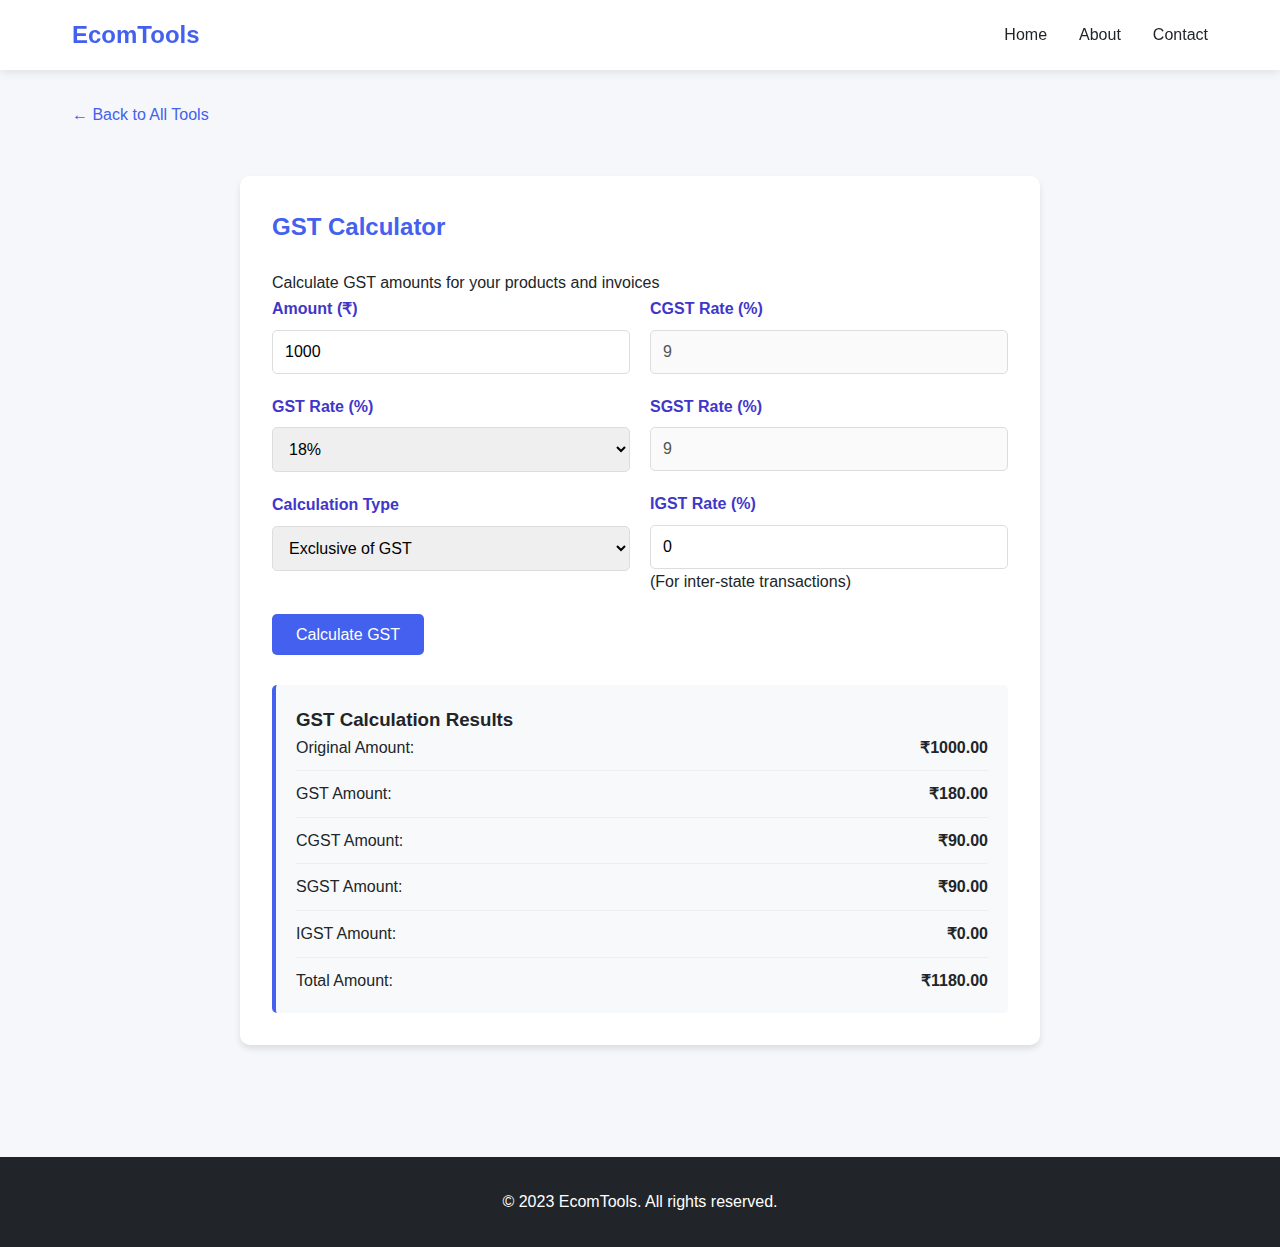
<file: gst-calculator.html>
<!DOCTYPE html>
<html lang="en">
<head>
    <meta charset="UTF-8">
    <meta name="viewport" content="width=device-width, initial-scale=1.0">
    <title>GST Calculator | EcomTools</title>
    <link rel="stylesheet" href="style.css">
    <title>Free GST Calculator for Ecommerce Sellers | India GST Rates | EcomTools</title>
<meta name="description" content="Calculate GST for your online business with our free tool. Supports all GST slabs (5%, 12%, 18%, 28%) for Indian sellers.">
<script type='text/javascript' src='//pl26599503.profitableratecpm.com/1a/af/26/1aaf261bb9aa7f25fd54719ca76bd89a.js'></script>
</head>
<body>
    <header>
        <nav>
            <a href="index.html" class="logo">EcomTools</a>
            <button class="mobile-menu-btn">☰</button>
            <div class="nav-links">
                <a href="index.html">Home</a>
                <a href="#about">About</a>
                <a href="#contact">Contact</a>
            </div>
        </nav>
    </header>
    <script type="text/javascript">
	atOptions = {
		'key' : '03d29c80c9c0173f35b6bf8922e8efb4',
		'format' : 'iframe',
		'height' : 90,
		'width' : 728,
		'params' : {}
	};
</script>
<script type="text/javascript" src="//www.highperformanceformat.com/03d29c80c9c0173f35b6bf8922e8efb4/invoke.js"></script>
    
    <main class="container">
        <a href="index.html" class="back-btn">← Back to All Tools</a>
        
        <div class="tool-container">
            <h2>GST Calculator</h2>
            <p>Calculate GST amounts for your products and invoices</p>
            
            <div class="calculator-grid">
                <div class="input-section">
                    <div class="input-group">
                        <label for="amount">Amount (₹)</label>
                        <input type="number" id="amount" value="1000" min="0" step="0.01">
                    </div>
                    
                    <div class="input-group">
                        <label for="gstRate">GST Rate (%)</label>
                        <select id="gstRate">
                            <option value="0">0% (Exempted)</option>
                            <option value="5">5%</option>
                            <option value="12">12%</option>
                            <option value="18" selected>18%</option>
                            <option value="28">28%</option>
                        </select>
                    </div>
                    
                    <div class="input-group">
                        <label for="calculationType">Calculation Type</label>
                        <select id="calculationType">
                            <option value="exclusive">Exclusive of GST</option>
                            <option value="inclusive">Inclusive of GST</option>
                        </select>
                    </div>
                </div>
                
                <div class="input-section">
                    <div class="input-group">
                        <label for="cgstRate">CGST Rate (%)</label>
                        <input type="number" id="cgstRate" value="9" min="0" max="100" step="0.1" disabled>
                    </div>
                    
                    <div class="input-group">
                        <label for="sgstRate">SGST Rate (%)</label>
                        <input type="number" id="sgstRate" value="9" min="0" max="100" step="0.1" disabled>
                    </div>
                    
                    <div class="input-group">
                        <label for="igstRate">IGST Rate (%)</label>
                        <input type="number" id="igstRate" value="0" min="0" max="100" step="0.1">
                        <p class="input-hint">(For inter-state transactions)</p>
                    </div>
                </div>
            </div>
            
            <button class="btn" id="calculateBtn">Calculate GST</button>
            
            <div class="results" id="results" style="display: none;">
                <h3>GST Calculation Results</h3>
                <div class="result-item">
                    <span>Original Amount:</span>
                    <span class="result-value" id="originalAmount">₹0.00</span>
                </div>
                <div class="result-item">
                    <span>GST Amount:</span>
                    <span class="result-value" id="gstAmount">₹0.00</span>
                </div>
                <div class="result-item">
                    <span>CGST Amount:</span>
                    <span class="result-value" id="cgstAmount">₹0.00</span>
                </div>
                <div class="result-item">
                    <span>SGST Amount:</span>
                    <span class="result-value" id="sgstAmount">₹0.00</span>
                </div>
                <div class="result-item">
                    <span>IGST Amount:</span>
                    <span class="result-value" id="igstAmount">₹0.00</span>
                </div>
                <div class="result-item">
                    <span>Total Amount:</span>
                    <span class="result-value" id="totalAmount">₹0.00</span>
                </div>
            </div>
        </div>
    </main>
    
    <footer>
        <p>© 2023 EcomTools. All rights reserved.</p>
    </footer>

    <script>
        document.getElementById('calculateBtn').addEventListener('click', calculateGST);
        document.getElementById('gstRate').addEventListener('change', updateGSTRates);
        document.getElementById('igstRate').addEventListener('change', updateGSTRates);
        
        function updateGSTRates() {
            const gstRate = parseFloat(document.getElementById('gstRate').value);
            const igstRate = parseFloat(document.getElementById('igstRate').value);
            const cgstInput = document.getElementById('cgstRate');
            const sgstInput = document.getElementById('sgstRate');
            
            if (gstRate === 0) {
                cgstInput.value = 0;
                sgstInput.value = 0;
                document.getElementById('igstRate').value = 0;
            } else if (igstRate > 0) {
                // For IGST (inter-state)
                cgstInput.value = 0;
                sgstInput.value = 0;
            } else {
                // For CGST+SGST (intra-state)
                cgstInput.value = gstRate / 2;
                sgstInput.value = gstRate / 2;
            }
        }
        
        function calculateGST() {
            // Get input values
            const amount = parseFloat(document.getElementById('amount').value) || 0;
            const gstRate = parseFloat(document.getElementById('gstRate').value) || 0;
            const calculationType = document.getElementById('calculationType').value;
            const cgstRate = parseFloat(document.getElementById('cgstRate').value) || 0;
            const sgstRate = parseFloat(document.getElementById('sgstRate').value) || 0;
            const igstRate = parseFloat(document.getElementById('igstRate').value) || 0;
            
            let originalAmount, gstAmount, totalAmount;
            let cgstAmount = 0, sgstAmount = 0, igstAmount = 0;
            
            if (calculationType === 'exclusive') {
                originalAmount = amount;
                gstAmount = amount * gstRate / 100;
                totalAmount = amount + gstAmount;
                
                if (igstRate > 0) {
                    igstAmount = gstAmount;
                } else {
                    cgstAmount = amount * cgstRate / 100;
                    sgstAmount = amount * sgstRate / 100;
                }
            } else {
                totalAmount = amount;
                originalAmount = amount / (1 + gstRate / 100);
                gstAmount = totalAmount - originalAmount;
                
                if (igstRate > 0) {
                    igstAmount = gstAmount;
                } else {
                    cgstAmount = originalAmount * cgstRate / 100;
                    sgstAmount = originalAmount * sgstRate / 100;
                }
            }
            
            // Display results
            document.getElementById('originalAmount').textContent = `₹${originalAmount.toFixed(2)}`;
            document.getElementById('gstAmount').textContent = `₹${gstAmount.toFixed(2)}`;
            document.getElementById('cgstAmount').textContent = `₹${cgstAmount.toFixed(2)}`;
            document.getElementById('sgstAmount').textContent = `₹${sgstAmount.toFixed(2)}`;
            document.getElementById('igstAmount').textContent = `₹${igstAmount.toFixed(2)}`;
            document.getElementById('totalAmount').textContent = `₹${totalAmount.toFixed(2)}`;
            
            document.getElementById('results').style.display = 'block';
        }
        
        // Initialize
        document.addEventListener('DOMContentLoaded', function() {
            updateGSTRates();
            calculateGST();
            
            // Mobile menu toggle
            const mobileMenuBtn = document.querySelector('.mobile-menu-btn');
            const navLinks = document.querySelector('.nav-links');
            
            if (mobileMenuBtn && navLinks) {
                mobileMenuBtn.addEventListener('click', () => {
                    navLinks.style.display = navLinks.style.display === 'flex' ? 'none' : 'flex';
                });
                
                // Close mobile menu when clicking on a link
                document.querySelectorAll('.nav-links a').forEach(link => {
                    link.addEventListener('click', () => {
                        if (window.innerWidth <= 768) {
                            navLinks.style.display = 'none';
                        }
                    });
                });
            }
        });
    </script>
    <script type="text/javascript">
	atOptions = {
		'key' : 'ac3d2cf93fead42ede111d67842b275e',
		'format' : 'iframe',
		'height' : 50,
		'width' : 320,
		'params' : {}
	};
</script>
	<script async="async" data-cfasync="false" src="//pl26599616.profitableratecpm.com/dd8f30b3fbbc9c81e31008b84d633042/invoke.js"></script>
<div id="container-dd8f30b3fbbc9c81e31008b84d633042"></div>
<script type="text/javascript" src="//www.highperformanceformat.com/ac3d2cf93fead42ede111d67842b275e/invoke.js"></script>
</body>
</html>
</file>
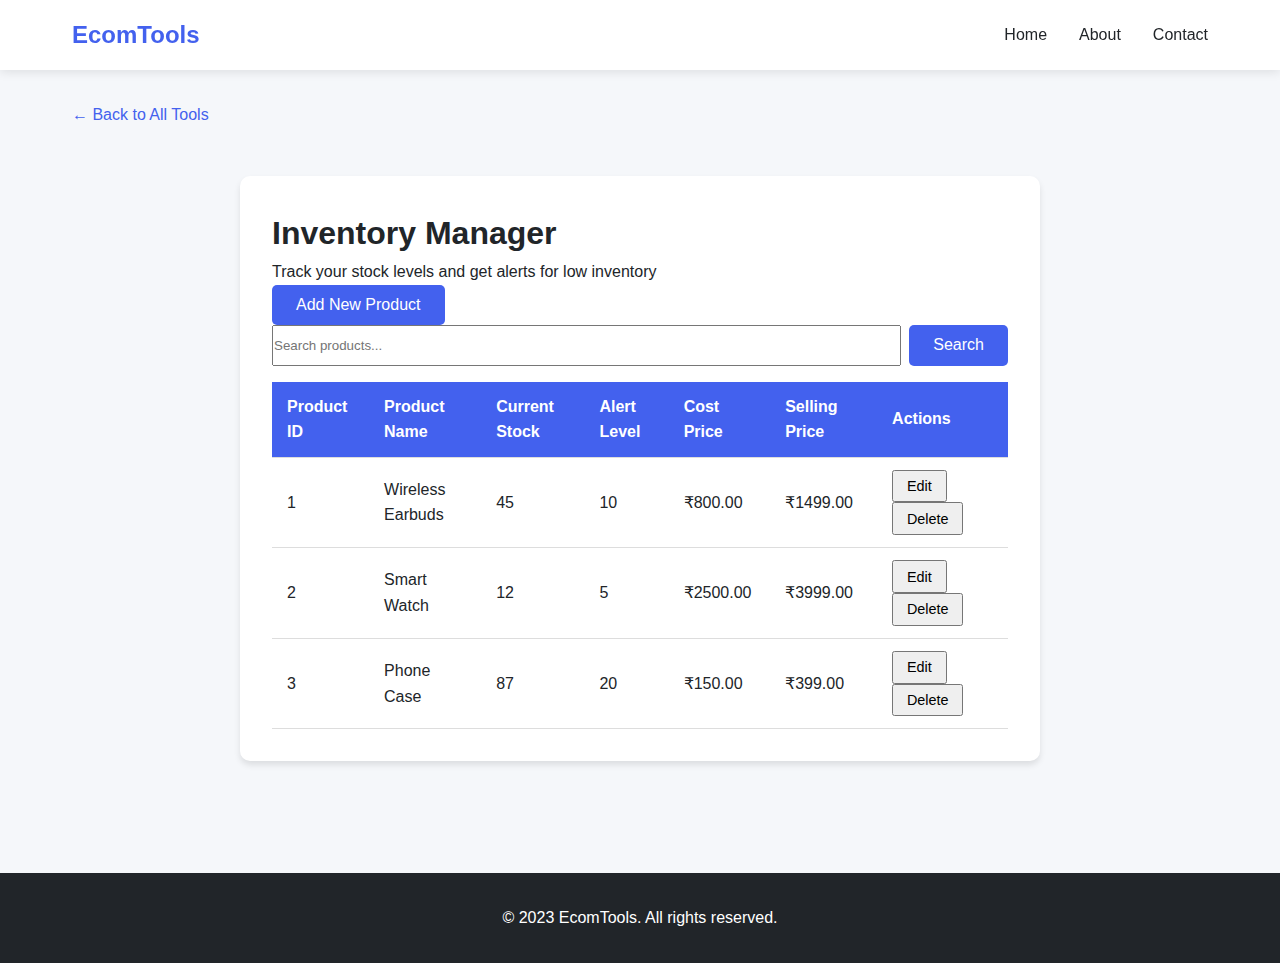
<file: inventory-manager.html>
<!DOCTYPE html>
<html lang="en">
<head>
    <meta charset="UTF-8">
    <meta name="viewport" content="width=device-width, initial-scale=1.0">
    <title>Inventory Manager | Track Stock Levels | EcomTools</title>
    <meta name="description" content="Free inventory management tool for e-commerce businesses. Track stock levels, set alerts, and manage your products efficiently.">
    <meta name="keywords" content="inventory manager, stock management, ecommerce tools, inventory tracking">
    <link rel="stylesheet" href="style.css">
    <title>Free Inventory Manager for Ecommerce | Stock Alerts | EcomTools</title>
<meta name="description" content="Never run out of stock with our free inventory management tool. Get low stock alerts and optimize your supply chain.">
<script type='text/javascript' src='//pl26599503.profitableratecpm.com/1a/af/26/1aaf261bb9aa7f25fd54719ca76bd89a.js'></script>
</head>
<body>
    <header>
        <nav>
            <a href="index.html" class="logo">EcomTools</a>
            <button class="mobile-menu-btn">☰</button>
            <div class="nav-links">
                <a href="index.html">Home</a>
                <a href="#about">About</a>
                <a href="#contact">Contact</a>
            </div>
        </nav>
    </header>
    <script type="text/javascript">
	atOptions = {
		'key' : '03d29c80c9c0173f35b6bf8922e8efb4',
		'format' : 'iframe',
		'height' : 90,
		'width' : 728,
		'params' : {}
	};
</script>
<script type="text/javascript" src="//www.highperformanceformat.com/03d29c80c9c0173f35b6bf8922e8efb4/invoke.js"></script>
    
    <main class="container">
        <a href="index.html" class="back-btn">← Back to All Tools</a>
        
        <div class="tool-container">
            <h1>Inventory Manager</h1>
            <p class="subtitle">Track your stock levels and get alerts for low inventory</p>
            
            <div class="inventory-controls">
                <button class="btn" id="addProductBtn">Add New Product</button>
                <div class="search-group">
                    <input type="text" id="searchInventory" placeholder="Search products...">
                    <button class="btn" id="searchBtn">Search</button>
                </div>
            </div>
            
            <div class="inventory-table-container">
                <table class="inventory-table">
                    <thead>
                        <tr>
                            <th>Product ID</th>
                            <th>Product Name</th>
                            <th>Current Stock</th>
                            <th>Alert Level</th>
                            <th>Cost Price</th>
                            <th>Selling Price</th>
                            <th>Actions</th>
                        </tr>
                    </thead>
                    <tbody id="inventoryTableBody">
                        <!-- Inventory items will be added here dynamically -->
                    </tbody>
                </table>
            </div>
            
            <!-- Add Product Modal -->
            <div id="addProductModal" class="modal">
                <div class="modal-content">
                    <span class="close-modal">&times;</span>
                    <h2>Add New Product</h2>
                    <form id="addProductForm">
                        <div class="input-group">
                            <label for="productName">Product Name</label>
                            <input type="text" id="productName" required>
                        </div>
                        <div class="input-group">
                            <label for="initialStock">Initial Stock</label>
                            <input type="number" id="initialStock" min="0" value="10" required>
                        </div>
                        <div class="input-group">
                            <label for="alertLevel">Alert Level</label>
                            <input type="number" id="alertLevel" min="0" value="5" required>
                        </div>
                        <div class="input-group">
                            <label for="costPrice">Cost Price (₹)</label>
                            <input type="number" id="costPrice" min="0" step="0.01" value="100" required>
                        </div>
                        <div class="input-group">
                            <label for="sellingPrice">Selling Price (₹)</label>
                            <input type="number" id="sellingPrice" min="0" step="0.01" value="200" required>
                        </div>
                        <button type="submit" class="btn">Save Product</button>
                    </form>
                </div>
            </div>
        </div>
    </main>
    
    <footer>
        <p>© 2023 EcomTools. All rights reserved.</p>
    </footer>

    <script>
        // Sample inventory data
        let inventory = [
            { id: 1, name: "Wireless Earbuds", stock: 45, alertLevel: 10, costPrice: 800, sellingPrice: 1499 },
            { id: 2, name: "Smart Watch", stock: 12, alertLevel: 5, costPrice: 2500, sellingPrice: 3999 },
            { id: 3, name: "Phone Case", stock: 87, alertLevel: 20, costPrice: 150, sellingPrice: 399 }
        ];

        const modal = document.getElementById('addProductModal');
        const addProductBtn = document.getElementById('addProductBtn');
        const closeModal = document.querySelector('.close-modal');
        const addProductForm = document.getElementById('addProductForm');
        const searchBtn = document.getElementById('searchBtn');

        // Initialize inventory table
        function renderInventory(searchTerm = '') {
            const tbody = document.getElementById('inventoryTableBody');
            tbody.innerHTML = '';
            
            const filteredInventory = searchTerm 
                ? inventory.filter(item => 
                    item.name.toLowerCase().includes(searchTerm.toLowerCase()))
                : inventory;
            
            filteredInventory.forEach(item => {
                const row = document.createElement('tr');
                if (item.stock <= item.alertLevel) {
                    row.classList.add('low-stock');
                }
                
                row.innerHTML = `
                    <td>${item.id}</td>
                    <td>${item.name}</td>
                    <td>${item.stock}</td>
                    <td>${item.alertLevel}</td>
                    <td>₹${item.costPrice.toFixed(2)}</td>
                    <td>₹${item.sellingPrice.toFixed(2)}</td>
                    <td>
                        <button class="btn-small edit-btn" data-id="${item.id}">Edit</button>
                        <button class="btn-small delete-btn" data-id="${item.id}">Delete</button>
                    </td>
                `;
                tbody.appendChild(row);
            });
            
            // Add event listeners to buttons
            document.querySelectorAll('.edit-btn').forEach(btn => {
                btn.addEventListener('click', (e) => editProduct(parseInt(e.target.dataset.id)));
            });
            
            document.querySelectorAll('.delete-btn').forEach(btn => {
                btn.addEventListener('click', (e) => deleteProduct(parseInt(e.target.dataset.id)));
            });
        }

        // Modal controls
        addProductBtn.addEventListener('click', () => {
            addProductForm.reset();
            addProductForm.querySelector('button').textContent = 'Add Product';
            modal.style.display = 'block';
        });
        
        closeModal.addEventListener('click', () => modal.style.display = 'none');
        
        window.addEventListener('click', (e) => {
            if (e.target === modal) modal.style.display = 'none';
        });

        // Add new product
        addProductForm.addEventListener('submit', (e) => {
            e.preventDefault();
            
            const newProduct = {
                id: inventory.length > 0 ? Math.max(...inventory.map(item => item.id)) + 1 : 1,
                name: document.getElementById('productName').value,
                stock: parseInt(document.getElementById('initialStock').value),
                alertLevel: parseInt(document.getElementById('alertLevel').value),
                costPrice: parseFloat(document.getElementById('costPrice').value),
                sellingPrice: parseFloat(document.getElementById('sellingPrice').value)
            };
            
            inventory.push(newProduct);
            renderInventory();
            modal.style.display = 'none';
        });

        // Edit product
        function editProduct(id) {
            const product = inventory.find(item => item.id === id);
            if (product) {
                document.getElementById('productName').value = product.name;
                document.getElementById('initialStock').value = product.stock;
                document.getElementById('alertLevel').value = product.alertLevel;
                document.getElementById('costPrice').value = product.costPrice;
                document.getElementById('sellingPrice').value = product.sellingPrice;
                
                // Change form to edit mode
                addProductForm.querySelector('button').textContent = 'Update Product';
                addProductForm.removeEventListener('submit', addProductForm._submitFn);
                
                addProductForm._submitFn = function(e) {
                    e.preventDefault();
                    product.name = document.getElementById('productName').value;
                    product.stock = parseInt(document.getElementById('initialStock').value);
                    product.alertLevel = parseInt(document.getElementById('alertLevel').value);
                    product.costPrice = parseFloat(document.getElementById('costPrice').value);
                    product.sellingPrice = parseFloat(document.getElementById('sellingPrice').value);
                    
                    renderInventory();
                    modal.style.display = 'none';
                    addProductForm.querySelector('button').textContent = 'Add Product';
                };
                
                addProductForm.addEventListener('submit', addProductForm._submitFn);
                modal.style.display = 'block';
            }
        }

        // Delete product
        function deleteProduct(id) {
            if (confirm('Are you sure you want to delete this product?')) {
                inventory = inventory.filter(item => item.id !== id);
                renderInventory();
            }
        }

        // Search functionality
        searchBtn.addEventListener('click', () => {
            const searchTerm = document.getElementById('searchInventory').value;
            renderInventory(searchTerm);
        });

        document.getElementById('searchInventory').addEventListener('keyup', (e) => {
            if (e.key === 'Enter') {
                const searchTerm = document.getElementById('searchInventory').value;
                renderInventory(searchTerm);
            }
        });

        // Initialize
        document.addEventListener('DOMContentLoaded', function() {
            renderInventory();
            
            // Mobile menu toggle
            const mobileMenuBtn = document.querySelector('.mobile-menu-btn');
            const navLinks = document.querySelector('.nav-links');
            
            if (mobileMenuBtn && navLinks) {
                mobileMenuBtn.addEventListener('click', () => {
                    navLinks.style.display = navLinks.style.display === 'flex' ? 'none' : 'flex';
                });
                
                document.querySelectorAll('.nav-links a').forEach(link => {
                    link.addEventListener('click', () => {
                        if (window.innerWidth <= 768) {
                            navLinks.style.display = 'none';
                        }
                    });
                });
            }
        });
    </script>
    <script type="text/javascript">
	atOptions = {
		'key' : 'ac3d2cf93fead42ede111d67842b275e',
		'format' : 'iframe',
		'height' : 50,
		'width' : 320,
		'params' : {}
	};
</script>
<script type="text/javascript" src="//www.highperformanceformat.com/ac3d2cf93fead42ede111d67842b275e/invoke.js"></script>
	<script async="async" data-cfasync="false" src="//pl26599616.profitableratecpm.com/dd8f30b3fbbc9c81e31008b84d633042/invoke.js"></script>
<div id="container-dd8f30b3fbbc9c81e31008b84d633042"></div>
</body>
</html>
</file>
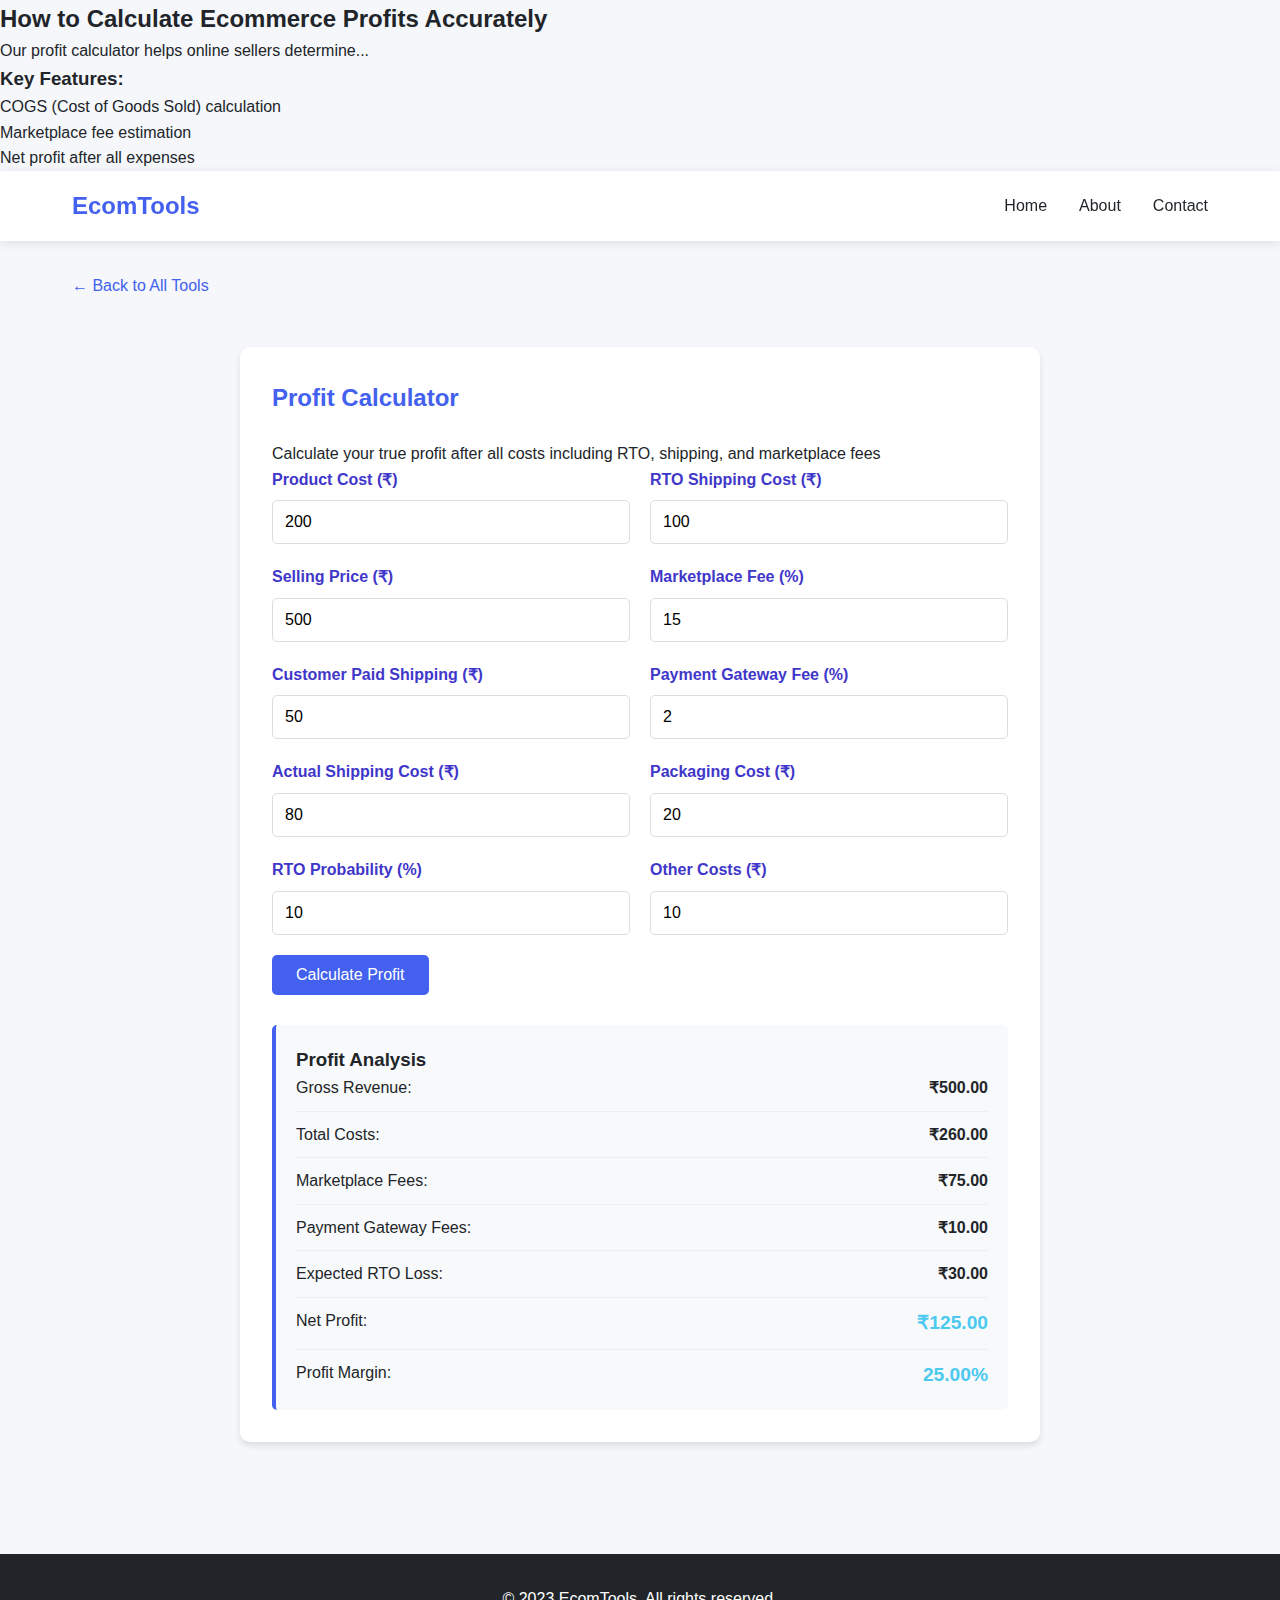
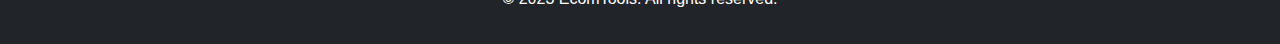
<file: profit-calculator.html>
<!DOCTYPE html>
<html lang="en">
<head>
    <meta charset="UTF-8">
    <meta name="viewport" content="width=device-width, initial-scale=1.0">
    <title>Profit Calculator | EcomTools</title>
    <link rel="stylesheet" href="style.css">
    <title>Free Ecommerce Profit Calculator | Accurate Margin Analysis | EcomTools</title>
<meta name="description" content="Calculate your exact profit margins with our free online profit calculator. Perfect for Amazon, Shopify and all ecommerce sellers.">

<!-- Content Section -->
<div class="seo-content">
  <h2>How to Calculate Ecommerce Profits Accurately</h2>
  <p>Our profit calculator helps online sellers determine...</p>
  <h3>Key Features:</h3>
  <ul>
    <li>COGS (Cost of Goods Sold) calculation</li>
    <li>Marketplace fee estimation</li>
    <li>Net profit after all expenses</li>
  </ul>
</div>
</head>
<body>
    <header>
        <nav>
            <a href="index.html" class="logo">EcomTools</a>
            <button class="mobile-menu-btn">☰</button>
            <div class="nav-links">
                <a href="index.html">Home</a>
                <a href="#about">About</a>
                <a href="#contact">Contact</a>
            </div>
        </nav>
    </header>
    
    <main class="container">
        <a href="index.html" class="back-btn">← Back to All Tools</a>
        
        <div class="tool-container">
            <h2>Profit Calculator</h2>
            <p>Calculate your true profit after all costs including RTO, shipping, and marketplace fees</p>
            
            <div class="calculator-grid">
                <div class="input-section">
                    <div class="input-group">
                        <label for="productCost">Product Cost (₹)</label>
                        <input type="number" id="productCost" value="200" min="0" step="0.01">
                    </div>
                    
                    <div class="input-group">
                        <label for="sellingPrice">Selling Price (₹)</label>
                        <input type="number" id="sellingPrice" value="500" min="0" step="0.01">
                    </div>
                    
                    <div class="input-group">
                        <label for="customerShipping">Customer Paid Shipping (₹)</label>
                        <input type="number" id="customerShipping" value="50" min="0" step="0.01">
                    </div>
                    
                    <div class="input-group">
                        <label for="actualShipping">Actual Shipping Cost (₹)</label>
                        <input type="number" id="actualShipping" value="80" min="0" step="0.01">
                    </div>
                    
                    <div class="input-group">
                        <label for="rtoProbability">RTO Probability (%)</label>
                        <input type="number" id="rtoProbability" value="10" min="0" max="100" step="0.1">
                    </div>
                </div>
                
                <div class="input-section">
                    <div class="input-group">
                        <label for="rtoShippingCost">RTO Shipping Cost (₹)</label>
                        <input type="number" id="rtoShippingCost" value="100" min="0" step="0.01">
                    </div>
                    
                    <div class="input-group">
                        <label for="marketplaceFee">Marketplace Fee (%)</label>
                        <input type="number" id="marketplaceFee" value="15" min="0" max="100" step="0.1">
                    </div>
                    
                    <div class="input-group">
                        <label for="paymentGatewayFee">Payment Gateway Fee (%)</label>
                        <input type="number" id="paymentGatewayFee" value="2" min="0" max="100" step="0.1">
                    </div>
                    
                    <div class="input-group">
                        <label for="packagingCost">Packaging Cost (₹)</label>
                        <input type="number" id="packagingCost" value="20" min="0" step="0.01">
                    </div>
                    
                    <div class="input-group">
                        <label for="otherCosts">Other Costs (₹)</label>
                        <input type="number" id="otherCosts" value="10" min="0" step="0.01">
                    </div>
                </div>
            </div>
            
            <button class="btn" id="calculateBtn">Calculate Profit</button>
            
            <div class="results" id="results">
                <h3>Profit Analysis</h3>
                <div class="result-item">
                    <span>Gross Revenue:</span>
                    <span class="result-value" id="grossRevenue">₹0.00</span>
                </div>
                <div class="result-item">
                    <span>Total Costs:</span>
                    <span class="result-value" id="totalCosts">₹0.00</span>
                </div>
                <div class="result-item">
                    <span>Marketplace Fees:</span>
                    <span class="result-value" id="marketplaceFees">₹0.00</span>
                </div>
                <div class="result-item">
                    <span>Payment Gateway Fees:</span>
                    <span class="result-value" id="paymentFees">₹0.00</span>
                </div>
                <div class="result-item">
                    <span>Expected RTO Loss:</span>
                    <span class="result-value" id="rtoLoss">₹0.00</span>
                </div>
                <div class="result-item">
                    <span>Net Profit:</span>
                    <span class="result-value profit" id="netProfit">₹0.00</span>
                </div>
                <div class="result-item">
                    <span>Profit Margin:</span>
                    <span class="result-value profit" id="profitMargin">0%</span>
                </div>
            </div>
        </div>
    </main>
    
    <footer>
        <p>© 2023 EcomTools. All rights reserved.</p>
    </footer>

    <script>
        document.getElementById('calculateBtn').addEventListener('click', calculateProfit);
        
        function calculateProfit() {
            // Get input values
            const productCost = parseFloat(document.getElementById('productCost').value) || 0;
            const sellingPrice = parseFloat(document.getElementById('sellingPrice').value) || 0;
            const customerShipping = parseFloat(document.getElementById('customerShipping').value) || 0;
            const actualShipping = parseFloat(document.getElementById('actualShipping').value) || 0;
            const rtoProbability = parseFloat(document.getElementById('rtoProbability').value) || 0;
            const rtoShippingCost = parseFloat(document.getElementById('rtoShippingCost').value) || 0;
            const marketplaceFee = parseFloat(document.getElementById('marketplaceFee').value) || 0;
            const paymentGatewayFee = parseFloat(document.getElementById('paymentGatewayFee').value) || 0;
            const packagingCost = parseFloat(document.getElementById('packagingCost').value) || 0;
            const otherCosts = parseFloat(document.getElementById('otherCosts').value) || 0;
            
            // Calculations
            const marketplaceCharges = sellingPrice * marketplaceFee / 100;
            const paymentCharges = sellingPrice * paymentGatewayFee / 100;
            const shippingLoss = Math.max(0, actualShipping - customerShipping);
            const rtoLoss = (rtoProbability / 100) * (productCost + rtoShippingCost);
            
            const totalCosts = productCost + shippingLoss + packagingCost + otherCosts;
            const grossRevenue = sellingPrice;
            const netProfit = (sellingPrice - totalCosts - marketplaceCharges - paymentCharges) - rtoLoss;
            const profitMargin = (netProfit / sellingPrice) * 100;
            
            // Display results
            document.getElementById('grossRevenue').textContent = `₹${grossRevenue.toFixed(2)}`;
            document.getElementById('totalCosts').textContent = `₹${totalCosts.toFixed(2)}`;
            document.getElementById('marketplaceFees').textContent = `₹${marketplaceCharges.toFixed(2)}`;
            document.getElementById('paymentFees').textContent = `₹${paymentCharges.toFixed(2)}`;
            document.getElementById('rtoLoss').textContent = `₹${rtoLoss.toFixed(2)}`;
            
            const netProfitElement = document.getElementById('netProfit');
            netProfitElement.textContent = `₹${netProfit.toFixed(2)}`;
            netProfitElement.className = netProfit >= 0 ? 'result-value profit' : 'result-value loss';
            
            const profitMarginElement = document.getElementById('profitMargin');
            profitMarginElement.textContent = `${profitMargin.toFixed(2)}%`;
            profitMarginElement.className = profitMargin >= 0 ? 'result-value profit' : 'result-value loss';
        }
        
        // Calculate on page load
        document.addEventListener('DOMContentLoaded', function() {
            calculateProfit();
            
            // Mobile menu toggle
            const mobileMenuBtn = document.querySelector('.mobile-menu-btn');
            const navLinks = document.querySelector('.nav-links');
            
            if (mobileMenuBtn && navLinks) {
                mobileMenuBtn.addEventListener('click', () => {
                    navLinks.style.display = navLinks.style.display === 'flex' ? 'none' : 'flex';
                });
                
                // Close mobile menu when clicking on a link
                document.querySelectorAll('.nav-links a').forEach(link => {
                    link.addEventListener('click', () => {
                        if (window.innerWidth <= 768) {
                            navLinks.style.display = 'none';
                        }
                    });
                });
            }
        });
    </script>
</body>
</html>
</file>
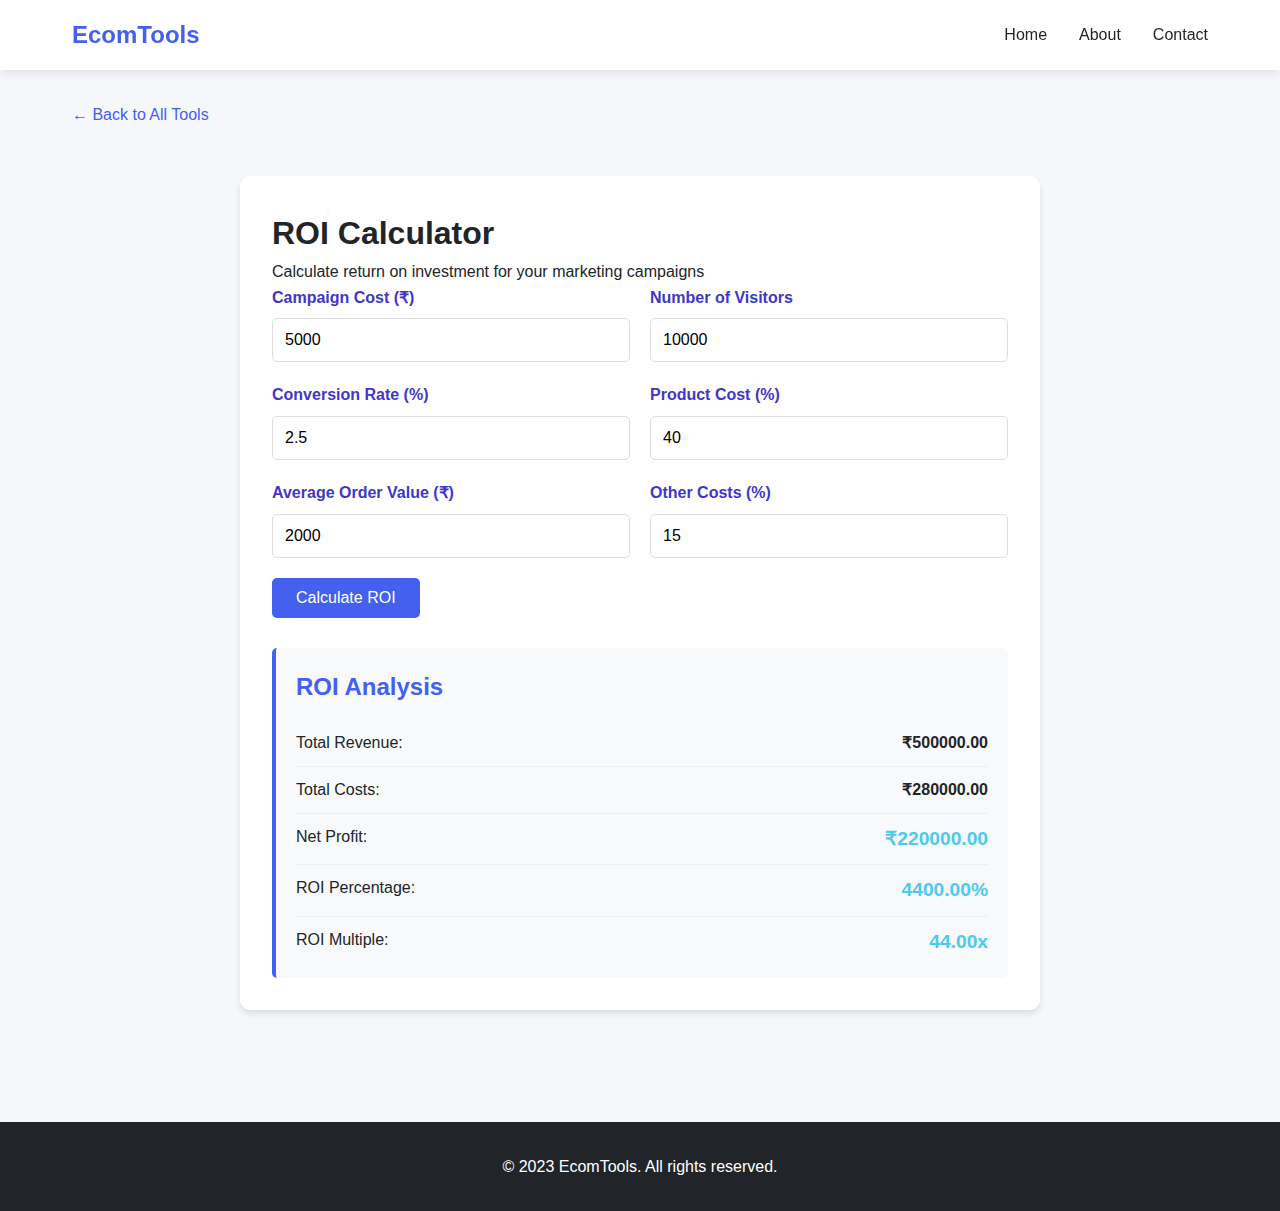
<file: roi-calculator.html>
<!DOCTYPE html>
<html lang="en">
<head>
    <meta charset="UTF-8">
    <meta name="viewport" content="width=device-width, initial-scale=1.0">
    <title>ROI Calculator | Marketing Campaign ROI | EcomTools</title>
    <meta name="description" content="Calculate return on investment for your marketing campaigns. Free ROI calculator for e-commerce businesses.">
    <meta name="keywords" content="ROI calculator, marketing ROI, campaign calculator, ecommerce tools">
    <link rel="stylesheet" href="style.css">
</head>
<body>
    <header>
        <nav>
            <a href="index.html" class="logo">EcomTools</a>
            <button class="mobile-menu-btn">☰</button>
            <div class="nav-links">
                <a href="index.html">Home</a>
                <a href="#about">About</a>
                <a href="#contact">Contact</a>
            </div>
        </nav>
    </header>
    
    <main class="container">
        <a href="index.html" class="back-btn">← Back to All Tools</a>
        
        <div class="tool-container">
            <h1>ROI Calculator</h1>
            <p class="subtitle">Calculate return on investment for your marketing campaigns</p>
            
            <div class="calculator-grid">
                <div class="input-section">
                    <div class="input-group">
                        <label for="campaignCost">Campaign Cost (₹)</label>
                        <input type="number" id="campaignCost" value="5000" min="0" step="1">
                    </div>
                    
                    <div class="input-group">
                        <label for="conversionRate">Conversion Rate (%)</label>
                        <input type="number" id="conversionRate" value="2.5" min="0" max="100" step="0.1">
                    </div>
                    
                    <div class="input-group">
                        <label for="avgOrderValue">Average Order Value (₹)</label>
                        <input type="number" id="avgOrderValue" value="2000" min="0" step="0.01">
                    </div>
                </div>
                
                <div class="input-section">
                    <div class="input-group">
                        <label for="visitors">Number of Visitors</label>
                        <input type="number" id="visitors" value="10000" min="0">
                    </div>
                    
                    <div class="input-group">
                        <label for="productCost">Product Cost (%)</label>
                        <input type="number" id="productCost" value="40" min="0" max="100" step="0.1">
                    </div>
                    
                    <div class="input-group">
                        <label for="otherCosts">Other Costs (%)</label>
                        <input type="number" id="otherCosts" value="15" min="0" max="100" step="0.1">
                    </div>
                </div>
            </div>
            
            <button class="btn" id="calculateBtn">Calculate ROI</button>
            
            <div class="results" id="results">
                <h2>ROI Analysis</h2>
                <div class="result-item">
                    <span>Total Revenue:</span>
                    <span class="result-value" id="totalRevenue">₹0.00</span>
                </div>
                <div class="result-item">
                    <span>Total Costs:</span>
                    <span class="result-value" id="totalCosts">₹0.00</span>
                </div>
                <div class="result-item">
                    <span>Net Profit:</span>
                    <span class="result-value profit" id="netProfit">₹0.00</span>
                </div>
                <div class="result-item">
                    <span>ROI Percentage:</span>
                    <span class="result-value profit" id="roiPercentage">0%</span>
                </div>
                <div class="result-item">
                    <span>ROI Multiple:</span>
                    <span class="result-value profit" id="roiMultiple">0x</span>
                </div>
            </div>
        </div>
    </main>
    
    <footer>
        <p>© 2023 EcomTools. All rights reserved.</p>
    </footer>

    <script>
        document.getElementById('calculateBtn').addEventListener('click', calculateROI);
        
        function calculateROI() {
            // Get input values
            const campaignCost = parseFloat(document.getElementById('campaignCost').value) || 0;
            const conversionRate = parseFloat(document.getElementById('conversionRate').value) || 0;
            const avgOrderValue = parseFloat(document.getElementById('avgOrderValue').value) || 0;
            const visitors = parseInt(document.getElementById('visitors').value) || 0;
            const productCostPercent = parseFloat(document.getElementById('productCost').value) || 0;
            const otherCostsPercent = parseFloat(document.getElementById('otherCosts').value) || 0;
            
            // Calculations
            const conversions = visitors * (conversionRate / 100);
            const totalRevenue = conversions * avgOrderValue;
            const productCost = totalRevenue * (productCostPercent / 100);
            const otherCosts = totalRevenue * (otherCostsPercent / 100);
            const totalCosts = campaignCost + productCost + otherCosts;
            const netProfit = totalRevenue - totalCosts;
            const roiPercentage = (netProfit / campaignCost) * 100;
            const roiMultiple = netProfit / campaignCost;
            
            // Display results
            document.getElementById('totalRevenue').textContent = `₹${totalRevenue.toFixed(2)}`;
            document.getElementById('totalCosts').textContent = `₹${totalCosts.toFixed(2)}`;
            
            const netProfitElement = document.getElementById('netProfit');
            netProfitElement.textContent = `₹${netProfit.toFixed(2)}`;
            netProfitElement.className = netProfit >= 0 ? 'result-value profit' : 'result-value loss';
            
            const roiPercentageElement = document.getElementById('roiPercentage');
            roiPercentageElement.textContent = `${roiPercentage.toFixed(2)}%`;
            roiPercentageElement.className = roiPercentage >= 0 ? 'result-value profit' : 'result-value loss';
            
            document.getElementById('roiMultiple').textContent = `${roiMultiple.toFixed(2)}x`;
        }
        
        // Initialize with default values
        document.addEventListener('DOMContentLoaded', function() {
            calculateROI();
            
            // Mobile menu toggle
            const mobileMenuBtn = document.querySelector('.mobile-menu-btn');
            const navLinks = document.querySelector('.nav-links');
            
            if (mobileMenuBtn && navLinks) {
                mobileMenuBtn.addEventListener('click', () => {
                    navLinks.style.display = navLinks.style.display === 'flex' ? 'none' : 'flex';
                });
                
                document.querySelectorAll('.nav-links a').forEach(link => {
                    link.addEventListener('click', () => {
                        if (window.innerWidth <= 768) {
                            navLinks.style.display = 'none';
                        }
                    });
                });
            }
        });
    </script>
</body>
</html>
</file>
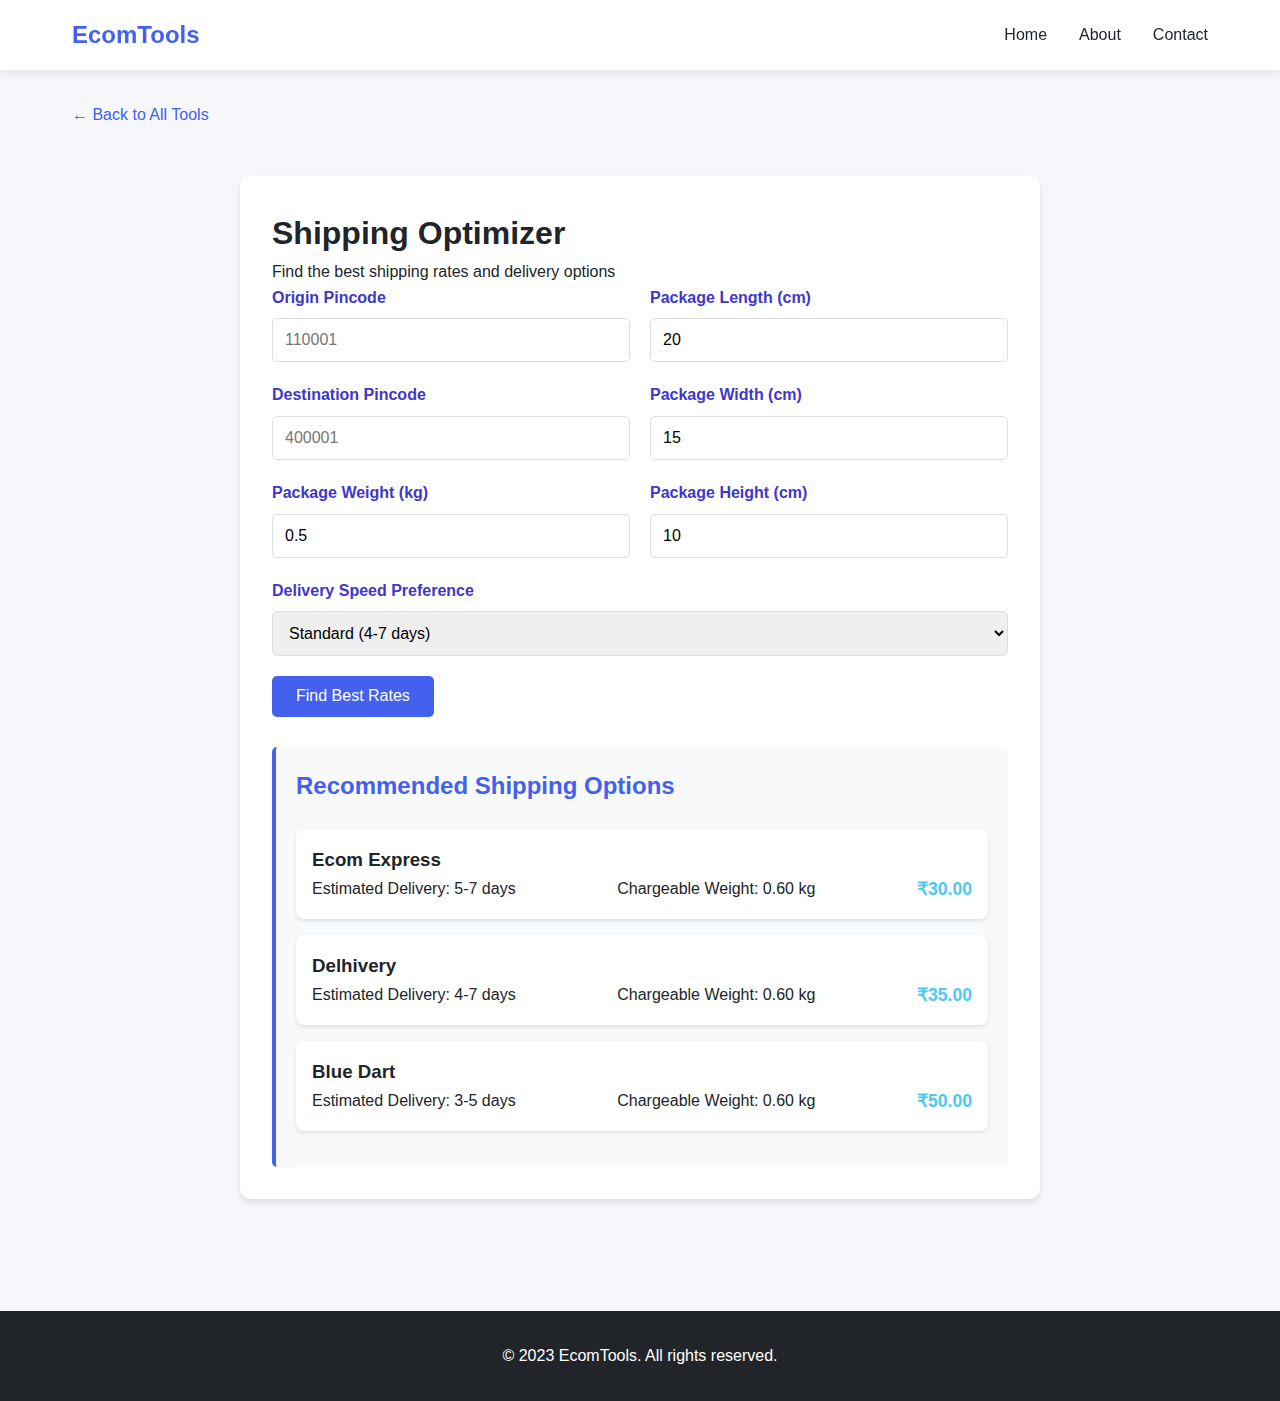
<file: shipping-optimizer.html>
<!DOCTYPE html>
<html lang="en">
<head>
    <meta charset="UTF-8">
    <meta name="viewport" content="width=device-width, initial-scale=1.0">
    <title>Shipping Optimizer | Best Shipping Rates | EcomTools</title>
    <meta name="description" content="Find the best shipping rates and delivery options for your e-commerce business. Compare courier services and optimize shipping costs.">
    <meta name="keywords" content="shipping optimizer, courier rates, delivery options, ecommerce shipping">
    <link rel="stylesheet" href="style.css">
    <title>Free Shipping Rate Calculator | Compare Courier Prices | EcomTools</title>
<meta name="description" content="Find the cheapest shipping options for your ecommerce business. Compare rates from Delhivery, Blue Dart, FedEx and more.">
    <script type='text/javascript' src='//pl26599503.profitableratecpm.com/1a/af/26/1aaf261bb9aa7f25fd54719ca76bd89a.js'></script>
</head>
<body>
    <header>
        <nav>
            <a href="index.html" class="logo">EcomTools</a>
            <button class="mobile-menu-btn">☰</button>
            <div class="nav-links">
                <a href="index.html">Home</a>
                <a href="#about">About</a>
                <a href="#contact">Contact</a>
            </div>
        </nav>
    </header>
    <script type="text/javascript">
	atOptions = {
		'key' : '03d29c80c9c0173f35b6bf8922e8efb4',
		'format' : 'iframe',
		'height' : 90,
		'width' : 728,
		'params' : {}
	};
</script>
<script type="text/javascript" src="//www.highperformanceformat.com/03d29c80c9c0173f35b6bf8922e8efb4/invoke.js"></script>
    <main class="container">
        <a href="index.html" class="back-btn">← Back to All Tools</a>
        
        <div class="tool-container">
            <h1>Shipping Optimizer</h1>
            <p class="subtitle">Find the best shipping rates and delivery options</p>
            
            <div class="calculator-grid">
                <div class="input-section">
                    <div class="input-group">
                        <label for="originPincode">Origin Pincode</label>
                        <input type="text" id="originPincode" maxlength="6" placeholder="110001">
                    </div>
                    
                    <div class="input-group">
                        <label for="destinationPincode">Destination Pincode</label>
                        <input type="text" id="destinationPincode" maxlength="6" placeholder="400001">
                    </div>
                    
                    <div class="input-group">
                        <label for="packageWeight">Package Weight (kg)</label>
                        <input type="number" id="packageWeight" min="0" step="0.1" value="0.5">
                    </div>
                </div>
                
                <div class="input-section">
                    <div class="input-group">
                        <label for="packageLength">Package Length (cm)</label>
                        <input type="number" id="packageLength" min="0" value="20">
                    </div>
                    
                    <div class="input-group">
                        <label for="packageWidth">Package Width (cm)</label>
                        <input type="number" id="packageWidth" min="0" value="15">
                    </div>
                    
                    <div class="input-group">
                        <label for="packageHeight">Package Height (cm)</label>
                        <input type="number" id="packageHeight" min="0" value="10">
                    </div>
                </div>
            </div>
            
            <div class="input-group">
                <label for="deliverySpeed">Delivery Speed Preference</label>
                <select id="deliverySpeed">
                    <option value="standard">Standard (4-7 days)</option>
                    <option value="express">Express (2-3 days)</option>
                    <option value="nextday">Next Day</option>
                </select>
            </div>
            
            <button class="btn" id="calculateShippingBtn">Find Best Rates</button>
            
            <div class="results" id="results">
                <h2>Recommended Shipping Options</h2>
                <div class="shipping-options" id="shippingOptions">
                    <!-- Shipping options will be added here dynamically -->
                </div>
            </div>
        </div>
    </main>
    
    <footer>
        <p>© 2023 EcomTools. All rights reserved.</p>
    </footer>

    <script>
        // Sample shipping providers data
        const shippingProviders = [
            { 
                name: "Delhivery", 
                rates: [
                    { type: "standard", base: 35, perKg: 25, volumetricDivisor: 5000, deliveryDays: "4-7" },
                    { type: "express", base: 70, perKg: 40, volumetricDivisor: 5000, deliveryDays: "2-3" },
                    { type: "nextday", base: 120, perKg: 60, volumetricDivisor: 5000, deliveryDays: "1" }
                ]
            },
            { 
                name: "Blue Dart",
                rates: [
                    { type: "standard", base: 50, perKg: 30, volumetricDivisor: 4000, deliveryDays: "3-5" },
                    { type: "express", base: 90, perKg: 50, volumetricDivisor: 4000, deliveryDays: "2-3" },
                    { type: "nextday", base: 150, perKg: 70, volumetricDivisor: 4000, deliveryDays: "1" }
                ]
            },
            { 
                name: "Ecom Express", 
                rates: [
                    { type: "standard", base: 30, perKg: 20, volumetricDivisor: 6000, deliveryDays: "5-7" },
                    { type: "express", base: 60, perKg: 35, volumetricDivisor: 6000, deliveryDays: "2-3" },
                    { type: "nextday", base: 100, perKg: 50, volumetricDivisor: 6000, deliveryDays: "1" }
                ]
            }
        ];

        document.getElementById('calculateShippingBtn').addEventListener('click', calculateShipping);

        function calculateShipping() {
            // Get input values
            const weight = parseFloat(document.getElementById('packageWeight').value) || 0.5;
            const length = parseFloat(document.getElementById('packageLength').value) || 20;
            const width = parseFloat(document.getElementById('packageWidth').value) || 15;
            const height = parseFloat(document.getElementById('packageHeight').value) || 10;
            const deliverySpeed = document.getElementById('deliverySpeed').value;
            
            // Calculate volumetric weight
            const volumetricWeight = (length * width * height) / 5000; // Standard divisor for India
            
            // Chargeable weight is the greater of actual or volumetric
            const chargeableWeight = Math.max(weight, volumetricWeight);
            
            // Calculate rates for each provider
            const results = shippingProviders.map(provider => {
                const rate = provider.rates.find(r => r.type === deliverySpeed) || provider.rates[0];
                const shippingCost = rate.base + (Math.max(1, Math.ceil(chargeableWeight)) - 1) * rate.perKg;
                
                return {
                    provider: provider.name,
                    deliveryDays: rate.deliveryDays,
                    cost: shippingCost,
                    chargeableWeight: chargeableWeight.toFixed(2)
                };
            });
            
            // Sort by lowest cost
            results.sort((a, b) => a.cost - b.cost);
            
            // Display results
            const resultsContainer = document.getElementById('shippingOptions');
            resultsContainer.innerHTML = '';
            
            results.forEach(result => {
                const option = document.createElement('div');
                option.className = 'shipping-option';
                option.innerHTML = `
                    <div class="provider-info">
                        <h3>${result.provider}</h3>
                    </div>
                    <div class="option-details">
                        <span>Estimated Delivery: ${result.deliveryDays} days</span>
                        <span>Chargeable Weight: ${result.chargeableWeight} kg</span>
                        <span class="shipping-cost">₹${result.cost.toFixed(2)}</span>
                    </div>
                `;
                resultsContainer.appendChild(option);
            });
        }
        
        // Initialize with default values
        document.addEventListener('DOMContentLoaded', function() {
            calculateShipping();
            
            // Mobile menu toggle
            const mobileMenuBtn = document.querySelector('.mobile-menu-btn');
            const navLinks = document.querySelector('.nav-links');
            
            if (mobileMenuBtn && navLinks) {
                mobileMenuBtn.addEventListener('click', () => {
                    navLinks.style.display = navLinks.style.display === 'flex' ? 'none' : 'flex';
                });
                
                document.querySelectorAll('.nav-links a').forEach(link => {
                    link.addEventListener('click', () => {
                        if (window.innerWidth <= 768) {
                            navLinks.style.display = 'none';
                        }
                    });
                });
            }
        });
    </script>
    <script async="async" data-cfasync="false" src="//pl26599616.profitableratecpm.com/dd8f30b3fbbc9c81e31008b84d633042/invoke.js"></script>
<div id="container-dd8f30b3fbbc9c81e31008b84d633042"></div>
    <script type="text/javascript">
	atOptions = {
		'key' : 'ac3d2cf93fead42ede111d67842b275e',
		'format' : 'iframe',
		'height' : 50,
		'width' : 320,
		'params' : {}
	};
</script>
<script type="text/javascript" src="//www.highperformanceformat.com/ac3d2cf93fead42ede111d67842b275e/invoke.js"></script>
</body>
</html>
</file>
<file: style.css>
:root {
    --primary: #4361ee;
    --secondary: #3f37c9;
    --light: #f8f9fa;
    --dark: #212529;
    --success: #4cc9f0;
    --danger: #f72585;
    --warning: #f8961e;
    --gray: #6c757d;
}

* {
    box-sizing: border-box;
    margin: 0;
    padding: 0;
    font-family: 'Segoe UI', Tahoma, Geneva, Verdana, sans-serif;
}

body {
    background-color: #f5f7fa;
    color: var(--dark);
    line-height: 1.6;
}

header {
    background: white;
    box-shadow: 0 2px 10px rgba(0, 0, 0, 0.1);
    position: sticky;
    top: 0;
    z-index: 100;
}

nav {
    max-width: 1200px;
    margin: 0 auto;
    padding: 1rem 2rem;
    display: flex;
    justify-content: space-between;
    align-items: center;
}

.logo {
    font-size: 1.5rem;
    font-weight: 700;
    color: var(--primary);
    text-decoration: none;
}

.nav-links {
    display: flex;
    gap: 2rem;
}

.nav-links a {
    color: var(--dark);
    text-decoration: none;
    font-weight: 500;
    transition: color 0.3s;
}

.nav-links a:hover {
    color: var(--primary);
}

.mobile-menu-btn {
    display: none;
    background: none;
    border: none;
    font-size: 1.5rem;
    cursor: pointer;
}

.hero {
    background: linear-gradient(135deg, var(--primary), var(--secondary));
    color: white;
    padding: 5rem 2rem;
    text-align: center;
}

.hero h1 {
    font-size: 2.5rem;
    margin-bottom: 1rem;
}

.hero p {
    font-size: 1.2rem;
    max-width: 700px;
    margin: 0 auto 2rem;
}

.container {
    max-width: 1200px;
    margin: 0 auto;
    padding: 2rem;
}

.tools-grid {
    display: grid;
    grid-template-columns: repeat(auto-fit, minmax(300px, 1fr));
    gap: 2rem;
    margin-top: 3rem;
}

.tool-card {
    background: white;
    border-radius: 8px;
    overflow: hidden;
    box-shadow: 0 4px 6px rgba(0, 0, 0, 0.1);
    transition: transform 0.3s;
}

.tool-card:hover {
    transform: translateY(-5px);
}

.tool-card img {
    width: 100%;
    height: 180px;
    object-fit: cover;
}

.tool-card-content {
    padding: 1.5rem;
}

.tool-card h3 {
    margin-bottom: 0.5rem;
    color: var(--primary);
}

.tool-card p {
    color: var(--gray);
    margin-bottom: 1rem;
}

.btn {
    display: inline-block;
    background: var(--primary);
    color: white;
    padding: 0.7rem 1.5rem;
    border-radius: 5px;
    text-decoration: none;
    font-weight: 500;
    transition: background 0.3s;
    border: none;
    cursor: pointer;
    font-size: 1rem;
}

.btn:hover {
    background: var(--secondary);
}

.btn-small {
    padding: 0.4rem 0.8rem;
    font-size: 0.9rem;
    margin-right: 0.5rem;
}

.btn-danger {
    background: var(--danger);
}

.btn-danger:hover {
    background: #d11a66;
}

/* Tool Page Specific Styles */
.tool-container {
    background: white;
    border-radius: 10px;
    padding: 2rem;
    box-shadow: 0 4px 6px rgba(0, 0, 0, 0.1);
    margin: 2rem auto;
    max-width: 800px;
}

.tool-container h2 {
    color: var(--primary);
    margin-bottom: 1.5rem;
}

.back-btn {
    display: inline-block;
    margin-bottom: 1rem;
    color: var(--primary);
    text-decoration: none;
    font-weight: 500;
}

.back-btn:hover {
    text-decoration: underline;
}

/* Calculator Grid */
.calculator-grid {
    display: grid;
    grid-template-columns: repeat(auto-fit, minmax(300px, 1fr));
    gap: 20px;
}

.input-group {
    margin-bottom: 20px;
}

.input-group label {
    display: block;
    margin-bottom: 8px;
    font-weight: 600;
    color: var(--secondary);
}

.input-group input, 
.input-group select,
.input-group textarea {
    width: 100%;
    padding: 12px;
    border: 1px solid #ddd;
    border-radius: 5px;
    font-size: 16px;
}

.input-group input:focus, 
.input-group select:focus,
.input-group textarea:focus {
    outline: none;
    border-color: var(--primary);
    box-shadow: 0 0 0 2px rgba(67, 97, 238, 0.2);
}

/* Results Styles */
.results {
    margin-top: 30px;
    padding: 20px;
    background-color: #f8f9fa;
    border-radius: 5px;
    border-left: 4px solid var(--primary);
}

.result-item {
    display: flex;
    justify-content: space-between;
    margin-bottom: 10px;
    padding-bottom: 10px;
    border-bottom: 1px solid #eee;
}

.result-item:last-child {
    border-bottom: none;
    margin-bottom: 0;
    padding-bottom: 0;
}

.result-label {
    font-weight: 600;
}

.result-value {
    font-weight: 700;
}

.profit {
    color: var(--success);
    font-size: 1.2em;
}

.loss {
    color: var(--danger);
    font-size: 1.2em;
}

/* Inventory Table Styles */
.inventory-table {
    width: 100%;
    border-collapse: collapse;
    margin-top: 1rem;
}

.inventory-table th, 
.inventory-table td {
    padding: 12px 15px;
    text-align: left;
    border-bottom: 1px solid #ddd;
}

.inventory-table th {
    background-color: var(--primary);
    color: white;
}

.inventory-table tr.low-stock {
    background-color: #fff3cd;
}

.inventory-table tr:hover {
    background-color: #f8f9fa;
}

/* Modal Styles */
.modal {
    display: none;
    position: fixed;
    z-index: 1000;
    left: 0;
    top: 0;
    width: 100%;
    height: 100%;
    background-color: rgba(0, 0, 0, 0.5);
}

.modal-content {
    background-color: white;
    margin: 5% auto;
    padding: 2rem;
    border-radius: 8px;
    width: 90%;
    max-width: 500px;
    position: relative;
}

.close-modal {
    position: absolute;
    top: 15px;
    right: 15px;
    font-size: 1.5rem;
    cursor: pointer;
}

/* Shipping Options */
.shipping-option {
    background: white;
    border-radius: 8px;
    padding: 1rem;
    margin-bottom: 1rem;
    box-shadow: 0 2px 4px rgba(0, 0, 0, 0.1);
}

.shipping-option h4 {
    color: var(--primary);
    margin-bottom: 0.5rem;
}

.option-details {
    display: flex;
    justify-content: space-between;
    align-items: center;
}

.shipping-cost {
    font-weight: bold;
    color: var(--success);
    font-size: 1.1rem;
}

/* Search Group */
.search-group {
    display: flex;
    gap: 0.5rem;
    margin-bottom: 1rem;
}

.search-group input {
    flex-grow: 1;
}

footer {
    background: var(--dark);
    color: white;
    text-align: center;
    padding: 2rem;
    margin-top: 3rem;
}

@media (max-width: 768px) {
    .nav-links {
        display: none;
        position: absolute;
        top: 70px;
        left: 0;
        right: 0;
        background: white;
        flex-direction: column;
        padding: 1rem;
        box-shadow: 0 4px 6px rgba(0, 0, 0, 0.1);
    }
    
    .mobile-menu-btn {
        display: block;
    }
    
    .hero h1 {
        font-size: 2rem;
    }
    
    .inventory-table {
        display: block;
        overflow-x: auto;
    }
}
</file>
